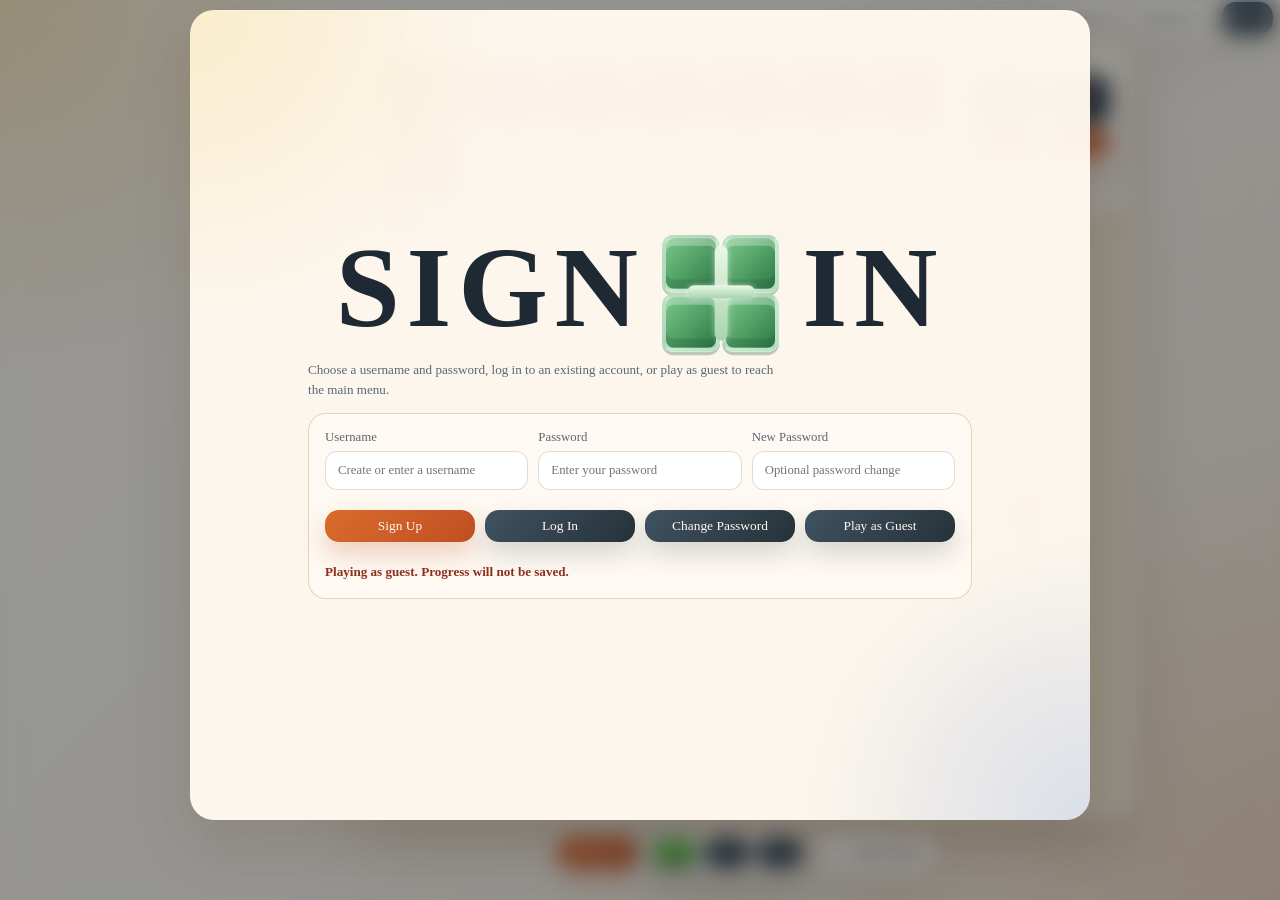
<file: index.html>
﻿<!DOCTYPE html>
<html lang="en">
<head>
  <meta charset="UTF-8">
  <meta name="viewport" content="width=device-width, initial-scale=1.0">
  <title>Block Defence</title>
  <link rel="stylesheet" href="./styles.css">
</head>
<body>
  <div class="overlay active" id="signInOverlay">
    <div class="overlay-card menu-card sign-in-card">
      <div class="menu-title sign-in-title" aria-label="Sign In">
        <span class="menu-word">SIGN</span>
        <span class="menu-block-icon" aria-hidden="true">
          <span></span><span></span><span></span><span></span>
        </span>
        <span class="menu-word">IN</span>
      </div>
      <p class="hint menu-subtitle">Choose a username and password, log in to an existing account, or play as guest to reach the main menu.</p>
      <section class="menu-account-section">
        <div class="account-card">
          <div class="account-fields">
            <label class="account-field">
              <span>Username</span>
              <input id="accountUsernameInput" type="text" autocomplete="username" maxlength="24" placeholder="Create or enter a username">
            </label>
            <label class="account-field">
              <span>Password</span>
              <input id="accountPasswordInput" type="password" autocomplete="current-password" maxlength="64" placeholder="Enter your password">
            </label>
            <label class="account-field">
              <span>New Password</span>
              <input id="accountNewPasswordInput" type="password" autocomplete="new-password" maxlength="64" placeholder="Optional password change">
            </label>
          </div>
          <div class="overlay-actions account-actions">
            <button id="accountSignupButton" type="button">Sign Up</button>
            <button id="accountLoginButton" type="button" class="secondary">Log In</button>
            <button id="accountChangePasswordButton" type="button" class="secondary">Change Password</button>
            <button id="accountGuestButton" type="button" class="secondary">Play as Guest</button>
          </div>
          <p class="hint" id="accountStatusText">Playing as guest. Progress will not be saved.</p>
        </div>
      </section>
    </div>
  </div>

  <div class="overlay" id="menuOverlay">
    <div class="overlay-card menu-card">
      <div class="menu-title" aria-label="Block Defence">
        <span class="menu-word menu-word-block">BLOCK</span>
        <span class="menu-block-icon" aria-hidden="true">
          <span></span><span></span><span></span><span></span>
        </span>
        <span class="menu-word">DEFENCE</span>
      </div>
      <p class="hint menu-subtitle" data-i18n="menuSubtitle">Choose a difficulty and map. Some maps use extra portals, scenery changes, and obstacles that block tower line of sight.</p>
      <div class="menu-selectors">
        <section>
          <p class="eyebrow" data-i18n="difficulty">Difficulty</p>
          <div class="menu-options" id="difficultyOptions">
            <button class="menu-option" data-difficulty="easy">Easy</button>
            <button class="menu-option active" data-difficulty="standard">Standard</button>
            <button class="menu-option" data-difficulty="hard">Hard</button>
            <button class="menu-option" data-difficulty="brutal">Brutal</button>
            <button class="menu-option" data-difficulty="sandbox">Sandbox</button>
          </div>
          <p class="hint menu-difficulty-description" id="menuDifficultyDescription">Standard: 1x enemy HP, speed, reward, interval, and enemy count. 1x cash drops.</p>
        </section>
        <section>
          <p class="eyebrow" data-i18n="map">Map</p>
          <div class="menu-options menu-options-maps" id="mapOptions">
            <button class="menu-option active" data-map="meadow">Classic</button>
            <button class="menu-option" data-map="canyon">Canyon Fork</button>
            <button class="menu-option" data-map="mango">Mango Pass</button>
            <button class="menu-option" data-map="ruins">Sunken Ruins</button>
            <button class="menu-option" data-map="shoals">Shoals</button>
            <button class="menu-option" data-map="factory">Factory</button>
            <button class="menu-option" data-map="furnace">Furnace</button>
            <button class="menu-option" data-map="acidcaves">Acid Caves</button>
            <button class="menu-option" data-map="outpost">Outpost</button>
            <button class="menu-option" data-map="fortification">Fortification</button>
            <button class="menu-option" data-map="dippycastle">Dippy Castle</button>
            <button class="menu-option" data-map="freezingmountains">Freezing Mountains</button>
            <button class="menu-option" data-map="cliffs">Cliffs</button>
            <button class="menu-option" data-map="graveyard">Graveyard</button>
          </div>
        </section>
      </div>
      <p class="hint" id="menuMapDescription">Classic: single portal and open grassland with no rocks or sight blockers.</p>
      <div class="overlay-actions">
        <button id="startGameButton" data-i18n="startGame">Start Game</button>
        <button id="openAlmanacButton" class="secondary" data-i18n="almanac">Almanac</button>
        <button id="openSkillTreeButton" class="secondary" data-i18n="skills">Skills</button>
        <button id="openSettingsButton" class="secondary" data-i18n="settings">Settings</button>
      </div>
      <div class="menu-update-log" aria-live="polite">
        <p class="eyebrow">Update Log</p>
        <div id="updateLogText"></div>
      </div>
    </div>
  </div>

  <div class="overlay" id="pauseOverlay">
    <div class="overlay-card">
      <p class="eyebrow">Paused</p>
      <h2>Game Menu</h2>
      <div class="overlay-actions">
        <button id="resumeGameButton">Resume</button>
        <button id="pauseAlmanacButton" class="secondary">Almanac</button>
        <button id="pauseSkillTreeButton" class="secondary" data-i18n="skills">Skills</button>
        <button id="quitToMenuButton" class="secondary">Quit To Main Menu</button>
      </div>
    </div>
  </div>

  <div class="overlay" id="tutorialOverlay">
    <div class="overlay-card">
      <p class="eyebrow">Tutorial</p>
      <h2 id="tutorialOverlayTitle">Welcome</h2>
      <div class="tutorial-overlay-body" id="tutorialOverlayBody"></div>
      <div class="overlay-actions">
        <button id="tutorialOverlayButton">Continue</button>
        <button id="tutorialDismissButton" class="secondary">Dismiss Tutorial</button>
      </div>
    </div>
  </div>

  <div class="overlay" id="gameOverOverlay">
    <div class="overlay-card">
      <p class="eyebrow">Defeat</p>
      <h2>Game Over</h2>
      <p class="hint" id="gameOverSummary">The base fell.</p>
      <div class="overlay-actions">
        <button id="restartGameButton">Play Again</button>
        <button id="gameOverMenuButton" class="secondary">Main Menu</button>
      </div>
    </div>
  </div>

  <div class="overlay" id="almanacOverlay">
    <div class="overlay-card overlay-wide">
      <div class="panel-head">
        <h2 id="almanacTitle">Almanac</h2>
        <button id="closeAlmanacButton" class="secondary">Close</button>
      </div>
      <p class="hint almanac-currency" id="almanacCurrencyText">Tokens: 0 | Upgrade pts: 0</p>
  <div class="almanac-tabs" id="almanacTabs">
    <button class="secondary active" data-almanac-tab="enemies" data-i18n="enemies">Enemies</button>
    <button class="secondary" data-almanac-tab="waves" data-i18n="waves">Waves</button>
    <button class="secondary" data-almanac-tab="blocks" data-i18n="blocks">Blocks</button>
    <button class="secondary" data-almanac-tab="towers" data-i18n="towers">Towers</button>
  </div>
      <div class="almanac-body" id="almanacBody">
        <div class="almanac-grid" id="almanacGrid"></div>
        <div class="almanac-detail" id="almanacDetail">
          <p class="hint">Select a tower entry to inspect base stats and upgrade scaling.</p>
        </div>
      </div>
    </div>
  </div>

  <div class="overlay" id="skillTreeOverlay">
    <div class="overlay-card overlay-wide skill-tree-card">
      <div class="panel-head">
        <h2 data-i18n="skills">Skills</h2>
        <button id="closeSkillTreeButton" class="secondary" data-i18n="close">Close</button>
      </div>
      <p class="hint" data-i18n="skillTreeHint">Click the tower families below to see the upgrade chains that lead through each path.</p>
      <p class="hint skill-tree-tokens" id="skillTreeTokenText">Tokens: 0 | Upgrade pts: 0</p>
      <div class="skill-tree-layout">
        <div class="skill-tree-grid" id="skillTreeGrid"></div>
        <aside class="skill-tree-detail" id="skillTreeDetail">
          <p class="hint" data-i18n="selectSkillNode">Select a symbol to see the real node, its cost, and what it unlocks next.</p>
        </aside>
      </div>
    </div>
  </div>

  <div class="overlay" id="settingsOverlay">
    <div class="overlay-card overlay-wide settings-card">
      <div class="panel-head">
        <h2 data-i18n="settings">Settings</h2>
        <button id="closeSettingsButton" class="secondary" data-i18n="close">Close</button>
      </div>
      <div class="settings-grid">
        <section class="settings-panel">
          <p class="eyebrow" data-i18n="display">Display</p>
          <label class="toggle-chip menu-toggle-chip" for="darkModeToggleInput">
            <input type="checkbox" id="darkModeToggleInput">
            <span data-i18n="darkMode">Dark mode</span>
          </label>
          <label class="account-field settings-field">
            <span data-i18n="language">Language</span>
            <select id="languageSelect">
              <option value="en">English</option>
              <option value="es">Español</option>
              <option value="de">Deutsch</option>
            </select>
          </label>
        </section>
        <section class="settings-panel">
          <p class="eyebrow" data-i18n="account">Account</p>
          <p class="hint" id="settingsAccountText">Playing as guest.</p>
          <label class="account-field settings-field">
            <span data-i18n="currentPassword">Current password</span>
            <input id="settingsCurrentPasswordInput" type="password" autocomplete="current-password" maxlength="64">
          </label>
          <label class="account-field settings-field">
            <span data-i18n="newPassword">New password</span>
            <input id="settingsNewPasswordInput" type="password" autocomplete="new-password" maxlength="64">
          </label>
          <div class="overlay-actions account-actions">
            <button id="settingsChangePasswordButton" type="button" class="secondary" data-i18n="changePassword">Change Password</button>
            <button id="settingsLogoutButton" type="button" class="secondary" data-i18n="logOut">Log Out</button>
          </div>
        </section>
      </div>
    </div>
  </div>

  <main class="app-shell">
    <section class="workspace">
      <aside class="controls">
        <div class="panel sandbox-controls" id="sandboxControls" hidden>
          <div class="panel-head">
            <h2>Sandbox</h2>
          </div>
          <div class="sandbox-grid compact">
            <label class="sandbox-field">
              <span>Wave</span>
              <input id="sandboxWaveInput" type="number" min="0" step="1" value="0">
            </label>
            <label class="sandbox-field sandbox-field-wide">
              <span>Enemy</span>
              <select id="sandboxEnemySelect"></select>
            </label>
            <label class="sandbox-field" id="sandboxTierField">
              <span id="sandboxTierLabel">Tier</span>
              <select id="sandboxTierSelect">
                <option value="1">Tier 1</option>
                <option value="2">Tier 2</option>
                <option value="3">Tier 3</option>
              </select>
            </label>
            <label class="sandbox-field">
              <span>Count</span>
              <input id="sandboxSpawnCountInput" type="number" min="1" step="1" value="1">
            </label>
            <label class="sandbox-field">
              <span>Spacing</span>
              <input id="sandboxSpawnSpacingInput" type="number" min="0" step="0.25" value="1.5">
            </label>
            <label class="sandbox-field">
              <span>Portal</span>
              <select id="sandboxPortalSelect"></select>
            </label>
            <button id="sandboxSpawnButton">Summon</button>
          </div>
          <div class="sandbox-toggles compact">
            <label class="toggle-chip" for="sandboxSpawnHidden">
              <input type="checkbox" id="sandboxSpawnHidden">
              <span>Hidden</span>
            </label>
            <label class="toggle-chip" for="sandboxSpawnArmored">
              <input type="checkbox" id="sandboxSpawnArmored">
              <span>Armoured</span>
            </label>
            <label class="toggle-chip" for="sandboxSpawnShielded">
              <input type="checkbox" id="sandboxSpawnShielded">
              <span>Shielded</span>
            </label>
            <label class="toggle-chip" for="sandboxSpawnShelled">
              <input type="checkbox" id="sandboxSpawnShelled">
              <span>Shelled</span>
            </label>
          </div>
        </div>
        <div class="panel warning-panel" id="warningPanel" hidden>
          <div class="panel-head">
            <h2 id="warningPanelTitle">Warning</h2>
          </div>
          <p class="hint" id="warningPanelBody"></p>
        </div>
        <div class="panel-dock" id="sidePanelDock"></div>
      </aside>

      <section class="board-panel">
        <div class="board-topbar">
          <div class="board-left">
            <p class="board-free" id="skillTokenText">Tokens: 0</p>
          </div>
          <div class="board-hud">
            <p id="livesText">Lives: 20</p>
            <p class="board-cash" id="boardCashText">Cash: 20</p>
            <p id="waveText">Wave: 0</p>
            <p id="enemyText">Enemies: 0</p>
            <button id="pauseButton" class="secondary">Pause</button>
          </div>
        </div>
        <div class="play-area">
          <div class="board-frame">
            <div class="board-piece-choices board-piece-choices-panel" id="blocksPanel">
              <div class="tower-grid tower-grid-column tool-grid" id="toolGrid"></div>
              <div class="tower-grid tower-grid-row tower-picker-bar" id="towerGrid" aria-label="Tower choices">
                <button class="tower-type active" data-tower-type="tesla" type="button">Tesla (7)</button>
                <button class="tower-type" data-tower-type="missile" type="button">Cannon (9)</button>
                <button class="tower-type" data-tower-type="trapper" type="button">Trap Setter (6)</button>
                <button class="tower-type" data-tower-type="laser" type="button">Laser (10)</button>
                <button class="tower-type" data-tower-type="shotgun" type="button">Shotgun (10)</button>
                <button class="tower-type" data-tower-type="freezer" type="button">Freezer (8)</button>
                <button class="tower-type" data-tower-type="drone" type="button">Drone (8)</button>
                <button class="tower-type" data-tower-type="fireball" type="button">Torch (48)</button>
                <button class="tower-type" data-tower-type="dippy" type="button">Dippy (100)</button>
                <button class="tower-type" data-tower-type="support" type="button">Support (42)</button>
                <button class="tower-type" data-tower-type="treasury" type="button">Treasury (60)</button>
                <button class="tower-type" data-tower-type="orb" type="button">Orb (48)</button>
                <button class="tower-type" data-tower-type="crossbow" type="button">Crossbow (28)</button>
                <button class="tower-type" data-tower-type="gate" type="button">Acid (56)</button>
              </div>
              <div class="board-piece-choices-inner">
                <p class="next-piece" id="nextPieceText">Block choices: waiting</p>
                <p class="hint" id="blockChoicePriceText">Block price: 5</p>
                <div class="piece-choice-grid" id="pieceChoiceGrid">
                  <button class="secondary piece-choice" id="pieceChoicePrimary" type="button" aria-label="Block choice 1"></button>
                  <button class="secondary piece-choice" id="pieceChoiceSecondary" type="button" aria-label="Block choice 2"></button>
                </div>
                <div class="board-piece-actions">
                  <button id="rotateButton">Rotate Block</button>
                  <button id="mirrorButton">Mirror Block</button>
                </div>
                <p class="hint" id="blockChoiceHotkeys">R rotate | M mirror</p>
              </div>
            </div>
            <canvas id="board" width="960" height="960" aria-label="Tower defense board"></canvas>
          </div>
          <p class="hint tower-description-inline" id="towerDescription">Tesla: chain lightning with fast bursts.</p>
        <div class="board-actions">
          <button id="waveButton">Start Wave</button>
          <div class="speed-controls" id="speedControls" aria-label="Game speed">
            <button class="secondary active" type="button" data-speed="1">1x</button>
            <button class="secondary" type="button" data-speed="2">2x</button>
            <button class="secondary" type="button" data-speed="4">4x</button>
          </div>
          <label class="toggle-chip" for="autoWaveToggle">
            <input type="checkbox" id="autoWaveToggle">
            <span>Auto Wave</span>
          </label>
        </div>
        <div class="tower-popup" id="towerPopup" hidden>
          <div class="panel tower-popup-card">
            <div class="panel-head">
              <h2 id="towerPopupTitle">Tower</h2>
              <button id="closeTowerPopupButton" class="panel-toggle secondary">Close</button>
            </div>
            <div class="tower-popup-summary hint" id="towerPopupSummary">Tower details</div>
            <div class="tower-popup-actions" id="towerPopupActions"></div>
          </div>
        </div>
        <div class="panel-dock panel-dock-board" id="boardPanelDock"></div>
      </section>
    </section>
  </main>

    <script src="./app.js"></script>
    <script>
      (() => {
        const difficultyOptions = document.getElementById("difficultyOptions");
        const mapOptions = document.getElementById("mapOptions");
        const startGameButton = document.getElementById("startGameButton");
        const openAlmanacButton = document.getElementById("openAlmanacButton");
        const openSettingsButton = document.getElementById("openSettingsButton");
        const closeSettingsButton = document.getElementById("closeSettingsButton");
        const closeAlmanacButton = document.getElementById("closeAlmanacButton");
        const accountSignupButton = document.getElementById("accountSignupButton");
        const accountLoginButton = document.getElementById("accountLoginButton");
        const accountChangePasswordButton = document.getElementById("accountChangePasswordButton");
        const accountGuestButton = document.getElementById("accountGuestButton");
        const accountUsernameInput = document.getElementById("accountUsernameInput");
        const accountPasswordInput = document.getElementById("accountPasswordInput");
        const accountNewPasswordInput = document.getElementById("accountNewPasswordInput");
        const accountStatusText = document.getElementById("accountStatusText");
        const languageSelect = document.getElementById("languageSelect");
        const settingsCurrentPasswordInput = document.getElementById("settingsCurrentPasswordInput");
        const settingsNewPasswordInput = document.getElementById("settingsNewPasswordInput");
        const settingsChangePasswordButton = document.getElementById("settingsChangePasswordButton");
        const settingsLogoutButton = document.getElementById("settingsLogoutButton");
        const almanacTabs = document.getElementById("almanacTabs");
        const almanacGrid = document.getElementById("almanacGrid");
        const menuDifficultyDescription = document.getElementById("menuDifficultyDescription");
        const menuMapDescription = document.getElementById("menuMapDescription");
        const getBridge = () => window.__blockDefenceMenuBridge;
        const getMaps = () => window.__blockDefenceMenuMaps || {};
        document.body.dataset.menuBridge = getBridge() ? "ready" : "missing";

        function syncMenuState() {
          const bridge = getBridge();
          const state = bridge?.getState?.();

          if (!state) {
            document.body.dataset.menuBridge = "missing";
            return;
          }

          document.body.dataset.menuBridge = "ready";

          difficultyOptions?.querySelectorAll("[data-difficulty]").forEach((button) => {
            button.classList.toggle("active", button.dataset.difficulty === state.difficulty);
          });

          mapOptions?.querySelectorAll("[data-map]").forEach((button) => {
            button.classList.toggle("active", button.dataset.map === state.map);
          });

          const map = bridge?.mapText ? bridge.mapText(state.map) : getMaps()[state.map];
          const difficulty = bridge?.difficultyText ? bridge.difficultyText(state.difficulty) : null;
          if (difficulty && menuDifficultyDescription) {
            menuDifficultyDescription.textContent = difficulty;
          }
          if (map && menuMapDescription) {
            menuMapDescription.textContent = `${map.name}: ${map.description}`;
          }
          if (languageSelect && state.language) {
            languageSelect.value = state.language;
          }
        }

        function setAccountMessage(message) {
          if (accountStatusText) {
            accountStatusText.textContent = message;
          }
        }

        function runAccountAction(action) {
          const bridge = getBridge();
          if (!bridge) {
            setAccountMessage("Sign-in is still loading. Please wait a moment and try again.");
            return;
          }
          try {
            const outcome = action === "signup"
              ? bridge.createAccount?.(accountUsernameInput?.value, accountPasswordInput?.value)
              : action === "login"
                ? bridge.loginAccount?.(accountUsernameInput?.value, accountPasswordInput?.value)
                : action === "changePassword"
                  ? bridge.changePassword?.(accountPasswordInput?.value, accountNewPasswordInput?.value)
                  : action === "guest"
                    ? bridge.playAsGuest?.()
                    : false;
            if (outcome === false) {
              setAccountMessage("That action did not complete. Check the username, password, and whether the game finished loading.");
            }
          } catch (error) {
            setAccountMessage(`Sign-in error: ${error instanceof Error ? error.message : String(error)}`);
          }
          syncMenuState();
        }

        function reportBootProblem(prefix, detail) {
          if (!accountStatusText) {
            return;
          }
          accountStatusText.textContent = detail ? `${prefix}: ${detail}` : prefix;
        }

        window.addEventListener("error", (event) => {
          if (document.body.dataset.menuBridge !== "ready") {
            reportBootProblem("Sign-in error", event?.message || "The game script reported a startup problem.");
          }
        });

        window.addEventListener("unhandledrejection", (event) => {
          if (document.body.dataset.menuBridge !== "ready") {
            const reason = event?.reason instanceof Error ? event.reason.message : String(event?.reason || "Unknown error");
            reportBootProblem("Sign-in error", reason);
          }
        });

        difficultyOptions?.addEventListener("click", (event) => {
          const button = event.target.closest("[data-difficulty]");

          if (!button) {
            return;
          }

          const bridge = getBridge();
          if (bridge?.setDifficulty?.(button.dataset.difficulty)) {
            event.preventDefault();
            event.stopPropagation();
            syncMenuState();
          }
        }, true);

        mapOptions?.addEventListener("click", (event) => {
          const button = event.target.closest("[data-map]");

          if (!button) {
            return;
          }

          const bridge = getBridge();
          if (bridge?.setMap?.(button.dataset.map)) {
            event.preventDefault();
            event.stopPropagation();
            syncMenuState();
          }
        }, true);

        accountSignupButton?.addEventListener("click", (event) => {
          event.preventDefault();
          event.stopPropagation();
          runAccountAction("signup");
        }, true);

        accountLoginButton?.addEventListener("click", (event) => {
          event.preventDefault();
          event.stopPropagation();
          runAccountAction("login");
        }, true);

        accountChangePasswordButton?.addEventListener("click", (event) => {
          event.preventDefault();
          event.stopPropagation();
          runAccountAction("changePassword");
        }, true);

        accountGuestButton?.addEventListener("click", (event) => {
          event.preventDefault();
          event.stopPropagation();
          runAccountAction("guest");
        }, true);

        startGameButton?.addEventListener("click", (event) => {
          event.preventDefault();
          event.stopPropagation();

          try {
            window.startGame?.();
          } catch (error) {
            if (menuMapDescription) {
              const detail = [window.__blockDefenceStartGameError, error instanceof Error ? error.message : String(error)]
                .filter(Boolean)
                .join(" | ");
              menuMapDescription.textContent = detail
                ? `Start Game failed. ${detail}`
                : "Start Game failed.";
            }
          }
        }, true);

        openAlmanacButton?.addEventListener("click", (event) => {
          const bridge = getBridge();
          if (bridge?.openAlmanacFromMenu) {
            event.preventDefault();
            event.stopPropagation();
            try {
              bridge.openAlmanacFromMenu();
            } catch (error) {
              window.openAlmanac?.("menu");
            }
          } else if (menuMapDescription) {
            const detail = [window.__blockDefenceBootError, window.__blockDefenceCompileError].filter(Boolean).join(" | ");
            menuMapDescription.textContent = detail
              ? `Almanac is unavailable. ${detail}`
              : "Almanac is unavailable because the game script did not finish loading.";
          }
        }, true);

        openSettingsButton?.addEventListener("click", (event) => {
          const bridge = getBridge();
          if (bridge?.openSettingsFromMenu) {
            event.preventDefault();
            event.stopPropagation();
            bridge.openSettingsFromMenu();
          }
        }, true);

        closeSettingsButton?.addEventListener("click", (event) => {
          if (window.openOverlay) {
            event.preventDefault();
            event.stopPropagation();
            window.openOverlay("menu");
          }
        }, true);

        languageSelect?.addEventListener("change", (event) => {
          const bridge = getBridge();
          if (bridge?.setLanguage) {
            event.preventDefault();
            event.stopPropagation();
            bridge.setLanguage(languageSelect.value);
            syncMenuState();
          }
        }, true);

        settingsChangePasswordButton?.addEventListener("click", (event) => {
          const bridge = getBridge();
          if (bridge?.changePassword) {
            event.preventDefault();
            event.stopPropagation();
            bridge.changePassword(settingsCurrentPasswordInput?.value, settingsNewPasswordInput?.value);
          }
        }, true);

        settingsLogoutButton?.addEventListener("click", (event) => {
          const bridge = getBridge();
          if (bridge?.logOut) {
            event.preventDefault();
            event.stopPropagation();
            bridge.logOut();
          }
        }, true);

        closeAlmanacButton?.addEventListener("click", (event) => {
          event.preventDefault();
          event.stopPropagation();
          try {
            window.closeAlmanac?.();
          } catch (error) {
            window.openOverlay?.("menu");
          }
        }, true);

        almanacTabs?.addEventListener("click", (event) => {
          const button = event.target.closest("[data-almanac-tab]");
          if (!button) {
            return;
          }

          const bridge = getBridge();
          if (bridge?.setAlmanacTab?.(button.dataset.almanacTab)) {
            event.preventDefault();
            event.stopPropagation();
          }
        }, true);

        almanacGrid?.addEventListener("click", (event) => {
          const enemyEntry = event.target.closest("[data-almanac-enemy]");
          const waveEntry = event.target.closest("[data-almanac-wave]");
          const towerEntry = event.target.closest("[data-almanac-tower]");
          const bridge = getBridge();

          if (enemyEntry && bridge?.selectAlmanacEnemy?.(enemyEntry.dataset.almanacEnemy)) {
            event.preventDefault();
            event.stopPropagation();
            return;
          }

          if (waveEntry && bridge?.selectAlmanacWave?.(waveEntry.dataset.almanacWave)) {
            event.preventDefault();
            event.stopPropagation();
            return;
          }

          if (towerEntry && bridge?.selectAlmanacTower?.(towerEntry.dataset.almanacTower)) {
            event.preventDefault();
            event.stopPropagation();
          }
        }, true);

        syncMenuState();
        if (document.body.dataset.menuBridge !== "ready") {
          reportBootProblem("Sign-in is not ready", "The game script is still loading or failed to initialize.");
        }
        window.addEventListener("load", syncMenuState);
      })();
    </script>
  </body>
</html>
</file>
<file: styles.css>
﻿:root {
  --bg: #f6efe4;
  --panel: rgba(255, 249, 240, 0.9);
  --line: #d9c4a4;
  --ink: #1f2933;
  --muted: #5c6773;
  --accent: #d96c2d;
  --accent-dark: #7f3d1d;
  --start: #1f8a70;
  --goal: #cc3f5c;
  --wall: #263238;
  --tower: #6d4cbe;
  --route: #2d6cdf;
  --enemy: #d64545;
  --shadow: 0 24px 60px rgba(87, 61, 36, 0.18);
}

body[data-theme="dark"] {
  --bg: #0f1318;
  --panel: rgba(19, 25, 32, 0.9);
  --line: #2b3847;
  --ink: #ecf2f7;
  --muted: #93a2b2;
  --accent: #f08a42;
  --accent-dark: #f4b57d;
  --start: #2aa88a;
  --goal: #dd6d87;
  --wall: #dbe3ee;
  --tower: #9b8cff;
  --route: #6ea1ff;
  --enemy: #ff7878;
  --shadow: 0 24px 60px rgba(0, 0, 0, 0.38);
  background:
    radial-gradient(circle at top left, rgba(109, 161, 255, 0.16), transparent 24%),
    radial-gradient(circle at bottom right, rgba(240, 138, 66, 0.12), transparent 28%),
    linear-gradient(135deg, #12171d 0%, var(--bg) 50%, #0c1015 100%);
}

body[data-theme="dark"] .overlay {
  background: rgba(2, 6, 10, 0.74);
}

body[data-theme="dark"] .overlay-card,
body[data-theme="dark"] .menu-card,
body[data-theme="dark"] .menu-update-log,
body[data-theme="dark"] .account-card,
body[data-theme="dark"] .settings-panel,
body[data-theme="dark"] .panel,
body[data-theme="dark"] .board-frame,
body[data-theme="dark"] .tower-popup-summary,
body[data-theme="dark"] .almanac-entry,
body[data-theme="dark"] .almanac-detail,
body[data-theme="dark"] .stats p,
body[data-theme="dark"] .tower-stats-grid > div,
body[data-theme="dark"] .enemy-almanac-image-wrap,
body[data-theme="dark"] .enemy-almanac-detail-image-wrap {
  background-color: rgba(14, 19, 25, 0.92);
  color: var(--ink);
}

body[data-theme="dark"] .menu-card {
  background:
    radial-gradient(circle at top left, rgba(109, 161, 255, 0.08), transparent 28%),
    radial-gradient(circle at bottom right, rgba(240, 138, 66, 0.09), transparent 28%),
    rgba(14, 18, 23, 0.96);
}

body[data-theme="dark"] .overlay-card,
body[data-theme="dark"] .menu-update-log,
body[data-theme="dark"] .account-card,
body[data-theme="dark"] .settings-panel,
body[data-theme="dark"] .panel,
body[data-theme="dark"] .board-frame,
body[data-theme="dark"] .tower-popup-summary,
body[data-theme="dark"] .almanac-entry,
body[data-theme="dark"] .almanac-detail {
  border-color: rgba(120, 144, 170, 0.22);
  box-shadow: 0 24px 60px rgba(0, 0, 0, 0.42);
}

body[data-theme="dark"] .menu-title,
body[data-theme="dark"] .menu-subtitle,
body[data-theme="dark"] .intro,
body[data-theme="dark"] .eyebrow,
body[data-theme="dark"] h1,
body[data-theme="dark"] h2,
body[data-theme="dark"] .hint,
body[data-theme="dark"] .status-panel p,
body[data-theme="dark"] .legend,
body[data-theme="dark"] .account-field,
body[data-theme="dark"] .account-status,
body[data-theme="dark"] .tower-upgrade-detail,
body[data-theme="dark"] .tower-stats-grid span,
body[data-theme="dark"] .next-piece,
body[data-theme="dark"] .almanac-detail p {
  color: var(--ink);
}

body[data-theme="dark"] .menu-title {
  color: #f4f8fb;
}

body[data-theme="dark"] .account-field input,
body[data-theme="dark"] .settings-field select,
body[data-theme="dark"] .audio-slider input[type="range"] {
  background: rgba(31, 39, 48, 0.96);
  border-color: rgba(120, 144, 170, 0.34);
  color: var(--ink);
}

body[data-theme="dark"] .almanac-entry.active,
body[data-theme="dark"] button.active {
  outline-color: rgba(110, 161, 255, 0.28);
}

body[data-theme="dark"] .tower-stats-grid > div,
body[data-theme="dark"] .stats p {
  background: rgba(25, 32, 40, 0.84);
}

body[data-theme="dark"] .enemy-almanac-image-wrap,
body[data-theme="dark"] .enemy-almanac-detail-image-wrap {
  border-color: rgba(120, 144, 170, 0.18);
  background: linear-gradient(180deg, rgba(30, 38, 46, 0.72), rgba(16, 21, 27, 0.84));
}

* {
  box-sizing: border-box;
  scrollbar-color: #d49b18 rgba(43, 32, 18, 0.1);
  scrollbar-width: thin;
}

*::-webkit-scrollbar {
  width: 10px;
  height: 10px;
}

*::-webkit-scrollbar-track {
  border-radius: 999px;
  background: rgba(43, 32, 18, 0.08);
}

*::-webkit-scrollbar-thumb {
  border-radius: 999px;
  border: 2px solid rgba(255, 251, 244, 0.85);
  background: linear-gradient(180deg, #f5c942, #bf7b18);
}

*::-webkit-scrollbar-thumb:hover {
  background: linear-gradient(180deg, #ffe071, #cc861f);
}

body[data-theme="dark"] * {
  scrollbar-color: #e0ad2a rgba(255, 255, 255, 0.11);
}

body[data-theme="dark"] *::-webkit-scrollbar-track {
  background: rgba(255, 255, 255, 0.08);
}

body[data-theme="dark"] *::-webkit-scrollbar-thumb {
  border-color: rgba(18, 24, 32, 0.85);
}

body {
  margin: 0;
  min-height: 100vh;
  overflow-x: hidden;
  overflow-y: auto;
  font-family: Georgia, "Times New Roman", serif;
  color: var(--ink);
  background:
    radial-gradient(circle at top left, rgba(240, 180, 41, 0.28), transparent 25%),
    radial-gradient(circle at bottom right, rgba(217, 108, 45, 0.18), transparent 30%),
    linear-gradient(135deg, #f9f4ec 0%, var(--bg) 52%, #efe3d1 100%);
}

.overlay {
  position: fixed;
  inset: 0;
  display: none;
  align-items: flex-start;
  justify-content: center;
  padding: 10px 20px 18px;
  background: rgba(17, 24, 32, 0.42);
  backdrop-filter: blur(10px);
  z-index: 40;
  pointer-events: auto;
}

#menuOverlay {
  overflow-y: auto;
}

.overlay.active {
  display: flex;
}

.overlay-card {
  width: min(520px, 100%);
  padding: 24px;
  border-radius: 24px;
  background: rgba(255, 249, 240, 0.96);
  box-shadow: var(--shadow);
  pointer-events: auto;
}

.tutorial-overlay-body {
  display: grid;
  gap: 12px;
  margin-top: 12px;
}

.tutorial-overlay-body p {
  margin: 0;
  color: var(--text-strong);
  line-height: 1.55;
}

.menu-card {
  position: relative;
  width: min(1320px, calc(100vw - 32px));
  min-height: min(90vh, 920px);
  max-height: calc(100vh - 20px);
  display: grid;
  align-content: center;
  gap: 14px;
  overflow-y: auto;
  padding-bottom: 110px;
  background:
    radial-gradient(circle at top left, rgba(244, 202, 76, 0.2), transparent 26%),
    radial-gradient(circle at bottom right, rgba(69, 116, 216, 0.18), transparent 24%),
    rgba(255, 249, 240, 0.97);
}

.sign-in-card {
  width: min(900px, calc(100vw - 32px));
  padding-bottom: 26px;
  justify-content: center;
  pointer-events: auto;
}

.sign-in-card #accountStatusText {
  margin-top: 8px;
  color: #8d2e1f;
  font-weight: 700;
}

.sign-in-title {
  justify-content: center;
}

.menu-update-log {
  position: absolute;
  right: 18px;
  bottom: 18px;
  width: min(330px, calc(100% - 36px));
  padding: 12px 14px;
  border-radius: 16px;
  border: 1px solid rgba(217, 196, 164, 0.72);
  background: rgba(255, 251, 244, 0.82);
  box-shadow: 0 12px 30px rgba(87, 61, 36, 0.12);
  backdrop-filter: blur(8px);
  pointer-events: none;
}

.menu-update-log .eyebrow {
  margin-bottom: 6px;
}

#updateLogText {
  display: grid;
  gap: 4px;
  color: var(--muted);
  font-size: 0.85rem;
  line-height: 1.35;
}

.skill-tree-card {
  width: min(1100px, calc(100vw - 32px));
  overflow: hidden;
}

.skill-tree-tokens {
  margin: 0;
}

.skill-tree-layout {
  display: grid;
  grid-template-columns: minmax(0, 1fr) 340px;
  gap: 14px;
  align-items: start;
  min-height: 0;
}

.skill-tree-grid {
  display: grid;
  grid-template-columns: minmax(0, 1fr);
  gap: 12px;
  margin-top: 14px;
  max-height: 58vh;
  overflow-y: auto;
  padding-right: 6px;
}

.skill-tree-row {
  display: grid;
  gap: 8px;
  min-width: 0;
  padding: 10px;
  border-radius: 8px;
  border: 1px solid rgba(217, 196, 164, 0.5);
  background: rgba(255, 251, 244, 0.62);
}

.skill-tree-row.special {
  border-color: rgba(231, 185, 0, 0.58);
  background: rgba(255, 230, 128, 0.18);
}

.skill-tree-row h3 {
  margin: 0;
  font-size: 0.82rem;
  color: var(--muted);
}

.skill-tree-row-strip {
  display: grid;
  grid-auto-flow: column;
  grid-auto-columns: 96px;
  gap: 10px;
  overflow-x: auto;
  overflow-y: hidden;
  padding: 2px 4px 8px 2px;
  scroll-snap-type: x proximity;
}

.skill-tree-detail {
  padding: 14px;
  border-radius: 10px;
  border: 1px solid rgba(217, 196, 164, 0.72);
  background: rgba(255, 251, 244, 0.9);
  box-shadow: 0 12px 28px rgba(87, 61, 36, 0.08);
  min-height: 220px;
  max-height: 58vh;
  overflow: hidden;
  margin-top: 14px;
}

.skill-tree-detail .skill-tree-buy {
  width: 100%;
}

.skill-tree-detail h3 {
  margin: 0 0 8px;
}

.skill-tree-detail ul {
  margin: 0;
  padding-left: 18px;
  color: var(--muted);
  line-height: 1.45;
}

.skill-tree-node {
  padding: 14px;
  border-radius: 18px;
  border: 1px solid rgba(217, 196, 164, 0.72);
  background: rgba(255, 251, 244, 0.9);
  box-shadow: 0 12px 28px rgba(87, 61, 36, 0.08);
}

.skill-tree-node h3 {
  margin: 10px 0 8px;
  font-size: 1.1rem;
}

.skill-tree-node ul {
  margin: 0;
  padding-left: 18px;
  color: var(--muted);
  line-height: 1.45;
}

.skill-tree-node li + li {
  margin-top: 6px;
}

.skill-tree-swatch {
  width: 18px;
  height: 18px;
  border-radius: 5px;
  border: 1px solid rgba(0, 0, 0, 0.18);
}

.skill-tree-node-button {
  width: 100%;
  min-height: 92px;
  display: grid;
  place-items: center;
  gap: 6px;
  font-size: 1.45rem;
  line-height: 1;
  padding: 8px 6px;
  scroll-snap-align: start;
}

.skill-tree-node-button small {
  display: block;
  font-size: 0.64rem;
  font-weight: 700;
  color: var(--muted);
  letter-spacing: 0.04em;
  max-width: 100%;
  overflow-wrap: anywhere;
  text-align: center;
}

.skill-tree-node-button.locked {
  opacity: 0.42;
}

.skill-tree-node-button.owned {
  outline: 2px solid rgba(121, 223, 116, 0.25);
}

.skill-tree-node-button.unique,
.skill-tree-buy.unique,
.skill-tree-node-button.special,
.skill-tree-buy.special {
  border-color: #e7b900;
  background: linear-gradient(180deg, #ffe680, #f0bd2f);
  color: #432c00;
  box-shadow: inset 0 -2px 0 rgba(106, 74, 0, 0.18), 0 0 0 2px rgba(255, 216, 74, 0.18);
}

.skill-tree-node-button.active {
  outline: 2px solid rgba(110, 161, 255, 0.6);
  box-shadow: 0 0 0 4px rgba(110, 161, 255, 0.14);
}

.skill-tree-detail-header {
  display: flex;
  gap: 12px;
  align-items: center;
  margin-bottom: 10px;
}

.skill-tree-detail-header.unique,
.skill-tree-detail-header.special {
  border-radius: 6px;
  padding: 8px;
  background: rgba(245, 202, 65, 0.2);
  border: 1px solid rgba(202, 150, 0, 0.42);
}

.skill-tree-stat-box {
  display: grid;
  gap: 4px;
  margin: 10px 0;
  padding: 8px;
  border-radius: 5px;
  background: rgba(20, 31, 44, 0.06);
  border: 1px solid rgba(20, 31, 44, 0.1);
}

.skill-tree-stat-box p {
  margin: 0;
  font-weight: 700;
}

body[data-theme="dark"] .skill-tree-node,
body[data-theme="dark"] .skill-tree-detail,
body[data-theme="dark"] .skill-tree-row {
  background: rgba(14, 19, 25, 0.92);
  border-color: rgba(120, 144, 170, 0.22);
}

body[data-theme="dark"] .skill-tree-node-button.locked {
  opacity: 0.34;
}

body[data-theme="dark"] .skill-tree-node-button.unique,
body[data-theme="dark"] .skill-tree-buy.unique,
body[data-theme="dark"] .skill-tree-node-button.special,
body[data-theme="dark"] .skill-tree-buy.special {
  color: #281a00;
}

body[data-theme="dark"] .skill-tree-row.special {
  background: rgba(245, 202, 65, 0.13);
  border-color: rgba(245, 202, 65, 0.42);
}

body[data-theme="dark"] .skill-tree-stat-box {
  background: rgba(255, 255, 255, 0.07);
  border-color: rgba(255, 255, 255, 0.13);
}

.menu-title {
  display: flex;
  flex-wrap: wrap;
  align-items: center;
  gap: 14px;
  font-size: clamp(2.8rem, 9vw, 7.2rem);
  line-height: 0.9;
  letter-spacing: 0.06em;
  color: #1f2933;
}

.menu-word {
  font-weight: 700;
}

.menu-word-block {
  display: inline-flex;
  align-items: center;
}

.menu-block-icon {
  position: relative;
  display: inline-grid;
  grid-template-columns: repeat(2, 0.5em);
  grid-template-rows: repeat(2, 0.5em);
  gap: 0.015em;
  margin: 0 0.08em 0 0.03em;
  transform: translateY(0.05em);
}

.menu-block-icon span {
  display: block;
  width: 0.5em;
  height: 0.5em;
  border-radius: 0.1em;
  border: 0.04em solid rgba(236, 255, 240, 0.68);
  background: linear-gradient(135deg, #7cc78a 0%, #4e9d63 55%, #2e7647 100%);
  box-shadow:
    inset 0 0.06em 0 rgba(255, 255, 255, 0.28),
    inset 0 -0.08em 0 rgba(20, 74, 42, 0.2),
    0 0.03em 0 rgba(24, 84, 47, 0.28);
}

.menu-block-icon::before {
  content: "";
  position: absolute;
  left: 50%;
  top: 50%;
  width: 0.6em;
  height: 0.82em;
  transform: translate(-50%, -50%);
  pointer-events: none;
}

.menu-block-icon::before,
.menu-block-icon::after {
  content: "";
  position: absolute;
  left: 50%;
  top: 50%;
  border-radius: 999px;
  background: linear-gradient(180deg, #ebf8e4, #a7d5b0);
  box-shadow: 0 0 0.06em rgba(255, 255, 255, 0.5);
}

.menu-block-icon::before {
  width: 0.11em;
  height: 0.82em;
  transform: translate(-50%, -50%);
}

.menu-block-icon::after {
  width: 0.58em;
  height: 0.11em;
  transform: translate(-50%, -60%);
}

body[data-theme="dark"] .menu-block-icon span {
  background: linear-gradient(135deg, #8bb594 0%, #5e8f6c 55%, #3d6550 100%);
}

.menu-subtitle {
  max-width: 72ch;
  font-size: 1rem;
}

.menu-selectors {
  display: grid;
  grid-template-columns: repeat(2, minmax(0, 1fr));
  gap: 18px;
}

.menu-selectors > section {
  display: grid;
  gap: 10px;
}

.menu-account-section,
.menu-settings-section {
  align-content: start;
}

.menu-settings-section {
  display: grid;
  gap: 10px;
}

.menu-account-section {
  display: grid;
  gap: 10px;
}

.account-card {
  display: grid;
  gap: 12px;
  padding: 16px;
  border-radius: 18px;
  border: 1px solid rgba(217, 196, 164, 0.7);
  background: rgba(255, 251, 244, 0.86);
  box-shadow: inset 0 1px 0 rgba(255, 255, 255, 0.58);
}

.account-fields {
  display: grid;
  grid-template-columns: repeat(auto-fit, minmax(160px, 1fr));
  gap: 10px;
}

.account-field {
  display: grid;
  gap: 6px;
  color: var(--muted);
  font-size: 0.8rem;
}

.account-field input {
  width: 100%;
  border: 1px solid rgba(155, 134, 106, 0.28);
  border-radius: 12px;
  padding: 11px 12px;
  font: inherit;
  background: rgba(255, 255, 255, 0.94);
  color: var(--text-strong);
  outline: none;
}

.account-field input:focus {
  border-color: rgba(45, 108, 223, 0.45);
  box-shadow: 0 0 0 3px rgba(45, 108, 223, 0.12);
}

.account-actions {
  align-items: stretch;
  display: flex;
  flex-wrap: wrap;
}

.account-actions button {
  flex: 1 1 0;
  min-width: 150px;
}

.settings-card {
  width: min(820px, calc(100vw - 32px));
}

.settings-grid {
  display: grid;
  grid-template-columns: repeat(auto-fit, minmax(260px, 1fr));
  gap: 14px;
}

.settings-panel {
  display: grid;
  gap: 12px;
  padding: 14px;
  border-radius: 8px;
  border: 1px solid rgba(217, 196, 164, 0.72);
  background: rgba(255, 251, 244, 0.86);
}

.settings-field select {
  width: 100%;
  border: 1px solid rgba(155, 134, 106, 0.28);
  border-radius: 12px;
  padding: 11px 12px;
  font: inherit;
  background: rgba(255, 255, 255, 0.94);
  color: var(--text-strong);
  outline: none;
}

.menu-toggle-chip {
  width: fit-content;
}

.audio-slider {
  display: grid;
  gap: 8px;
  color: var(--muted);
  font-size: 0.82rem;
}

.audio-slider input[type="range"] {
  width: 100%;
  appearance: none;
  height: 10px;
  border-radius: 999px;
  background: linear-gradient(90deg, rgba(45, 108, 223, 0.28), rgba(217, 108, 45, 0.28));
  outline: none;
}

.audio-slider input[type="range"]::-webkit-slider-thumb {
  appearance: none;
  width: 22px;
  height: 22px;
  border-radius: 50%;
  border: 2px solid rgba(255, 255, 255, 0.8);
  background: linear-gradient(135deg, var(--accent), #bf4f22);
  box-shadow: 0 8px 18px rgba(0, 0, 0, 0.24);
}

.audio-slider input[type="range"]::-moz-range-thumb {
  width: 22px;
  height: 22px;
  border: 2px solid rgba(255, 255, 255, 0.8);
  border-radius: 50%;
  background: linear-gradient(135deg, var(--accent), #bf4f22);
  box-shadow: 0 8px 18px rgba(0, 0, 0, 0.24);
}

.menu-options {
  display: flex;
  flex-wrap: wrap;
  gap: 10px;
}

.menu-options-maps .menu-option {
  min-width: 180px;
}

.menu-option.active {
  outline: 3px solid rgba(45, 108, 223, 0.24);
}

.overlay-wide {
  width: min(960px, 100%);
  max-height: min(90vh, 920px);
  display: flex;
  flex-direction: column;
  overflow-y: auto;
}

.overlay-actions {
  display: flex;
  flex-wrap: wrap;
  gap: 10px;
  margin-top: 8px;
}

.almanac-grid {
  display: grid;
  grid-template-columns: repeat(auto-fit, minmax(220px, 1fr));
  gap: 12px;
}

.almanac-body {
  display: grid;
  gap: 14px;
}

.almanac-body.enemy-layout {
  grid-template-columns: minmax(0, 1fr) 340px;
  align-items: start;
}

.almanac-body.wave-layout {
  grid-template-columns: minmax(0, 1fr) 340px;
  align-items: start;
}

.almanac-body.block-layout {
  grid-template-columns: minmax(0, 1fr) 340px;
  align-items: start;
}

.almanac-body.enemy-layout .almanac-grid {
  grid-template-columns: repeat(auto-fill, minmax(92px, 1fr));
  max-height: 58vh;
  overflow-y: auto;
  padding-right: 6px;
}

.almanac-body.wave-layout .almanac-grid {
  grid-template-columns: repeat(auto-fill, minmax(92px, 1fr));
  max-height: 58vh;
  overflow-y: auto;
  padding-right: 6px;
}

.almanac-body.block-layout .almanac-grid {
  grid-template-columns: repeat(auto-fill, minmax(92px, 1fr));
  max-height: 58vh;
  overflow-y: auto;
  padding-right: 6px;
}

.almanac-body.enemy-layout .almanac-detail {
  margin-top: 0;
  max-height: 58vh;
  overflow-y: auto;
}

.almanac-body.wave-layout .almanac-detail {
  margin-top: 0;
  max-height: 58vh;
  overflow-y: auto;
}

.almanac-body.block-layout .almanac-detail {
  margin-top: 0;
  max-height: 58vh;
  overflow-y: auto;
}

.almanac-body.tower-layout {
  grid-template-columns: 260px minmax(0, 1fr);
  align-items: start;
}

.almanac-body.tower-layout .almanac-grid {
  grid-template-columns: 1fr;
  max-height: 56vh;
  overflow-y: auto;
  padding-right: 6px;
}

.almanac-body.tower-layout .almanac-detail {
  margin-top: 0;
  max-height: 56vh;
  overflow-y: auto;
}

.almanac-tabs {
  display: flex;
  gap: 10px;
  margin-bottom: 14px;
}

.almanac-entry {
  padding: 14px;
  border-radius: 16px;
  background: rgba(255, 255, 255, 0.68);
}

.almanac-body.enemy-layout .almanac-entry,
.almanac-body.wave-layout .almanac-entry {
  padding: 10px;
  min-height: 96px;
  display: flex;
  align-items: flex-start;
  justify-content: flex-start;
  flex-direction: column;
  gap: 8px;
  text-align: left;
}

.almanac-body.enemy-layout .almanac-entry h3,
.almanac-body.wave-layout .almanac-entry h3,
.almanac-body.enemy-layout .almanac-entry p,
.almanac-body.wave-layout .almanac-entry p {
  margin: 0;
}

.almanac-currency {
  margin: 0 0 12px;
}

.enemy-almanac-tile h3 {
  margin: 0;
  font-size: 0.92rem;
}

.enemy-almanac-tile p {
  margin: 0;
  font-size: 0.76rem;
  line-height: 1.3;
}

.almanac-entry.locked {
  opacity: 0.55;
}

.almanac-entry.clickable {
  cursor: pointer;
}

.almanac-entry.active {
  outline: 3px solid rgba(45, 108, 223, 0.24);
}

.almanac-detail {
  margin-top: 14px;
  padding: 16px;
  border-radius: 18px;
  background: rgba(255, 255, 255, 0.72);
}

.almanac-detail h3,
.almanac-detail h4 {
  margin-bottom: 8px;
}

.almanac-detail p {
  margin-bottom: 8px;
}

.enemy-almanac-tile {
  width: 100%;
  display: flex;
  align-items: center;
  justify-content: center;
}

.enemy-almanac-image-wrap {
  width: 74px;
  height: 74px;
  display: flex;
  align-items: center;
  justify-content: center;
  border-radius: 12px;
  border: 2px solid rgba(37, 51, 66, 0.14);
  background: linear-gradient(180deg, rgba(18, 26, 35, 0.07), rgba(18, 26, 35, 0.15));
  box-shadow: inset 0 1px 0 rgba(255, 255, 255, 0.45);
}

.enemy-almanac-image,
.enemy-almanac-image-wrap svg {
  width: 68px;
  height: 68px;
  display: block;
}

.block-almanac-image {
  width: 68px;
  height: 68px;
  display: block;
  pointer-events: none;
  user-select: none;
  -webkit-user-drag: none;
}

.block-popup-image {
  width: 100%;
  max-width: 180px;
  display: block;
  margin: 8px auto 12px;
  border-radius: 14px;
  pointer-events: none;
  user-select: none;
  -webkit-user-drag: none;
}

.almanac-body.block-layout .enemy-almanac-image-wrap {
  pointer-events: none;
  user-select: none;
}

.enemy-almanac-detail-header {
  display: flex;
  align-items: center;
  gap: 14px;
  margin-bottom: 10px;
}

.enemy-almanac-detail-image-wrap {
  width: 92px;
  height: 92px;
  display: flex;
  align-items: center;
  justify-content: center;
  flex: 0 0 auto;
  border-radius: 16px;
  border: 2px solid rgba(37, 51, 66, 0.14);
  background: linear-gradient(180deg, rgba(18, 26, 35, 0.07), rgba(18, 26, 35, 0.15));
}

.enemy-almanac-detail-image,
.enemy-almanac-detail-image-wrap svg {
  width: 84px;
  height: 84px;
  display: block;
}

.app-shell {
  width: min(1460px, calc(100vw - 10px));
  margin: 0 auto;
  min-height: 100vh;
  height: auto;
  padding: 0;
  display: grid;
  grid-template-rows: minmax(0, 1fr);
  overflow: visible;
}

.hero {
  display: none;
}

.eyebrow {
  margin: 0 0 4px;
  text-transform: uppercase;
  letter-spacing: 0.16em;
  font-size: 0.75rem;
  color: var(--accent-dark);
}

h1,
h2,
p {
  margin-top: 0;
}

h1 {
  max-width: 12ch;
  margin-bottom: 4px;
  font-size: clamp(1.2rem, 1.8vw, 1.85rem);
  line-height: 0.95;
}

.intro {
  max-width: 58ch;
  font-size: 0.78rem;
  color: var(--muted);
}

.workspace {
  display: grid;
  grid-template-columns: 200px minmax(0, 1fr);
  gap: 14px;
  align-items: start;
  min-height: 0;
  padding: 2px 0 10px;
}

.controls {
  display: grid;
  gap: 8px;
  align-content: start;
  width: 200px;
  min-height: 0;
  overflow: visible;
  padding-right: 8px;
  position: relative;
  z-index: 9;
}

.panel,
.board-frame {
  border: 1px solid rgba(127, 61, 29, 0.18);
  border-radius: 22px;
  background: var(--panel);
  box-shadow: var(--shadow);
  backdrop-filter: blur(12px);
}

.panel {
  padding: 6px;
}

.panel-head {
  display: flex;
  align-items: center;
  justify-content: space-between;
  gap: 6px;
  margin-bottom: 8px;
}

.panel-head h2 {
  margin-bottom: 0;
}

.tool-grid,
.actions {
  display: grid;
  grid-template-columns: repeat(2, minmax(0, 1fr));
  gap: 6px;
}

.actions.compact {
  margin-top: 12px;
  grid-template-columns: 1fr;
  gap: 8px;
}

.tower-grid {
  display: grid;
  grid-template-columns: repeat(2, minmax(0, 1fr));
  gap: 6px;
}

.tower-grid-row {
  display: flex;
  gap: 8px;
  min-width: max-content;
}

.tower-grid-row .tower-type {
  min-width: 150px;
}

button {
  appearance: none;
  border: 0;
  border-radius: 14px;
  padding: 8px 10px;
  font: inherit;
  font-size: 0.84rem;
  cursor: pointer;
  color: #fff9f1;
  background: linear-gradient(135deg, var(--accent), #bf4f22);
  transition: transform 140ms ease, box-shadow 140ms ease, opacity 140ms ease;
  box-shadow: 0 12px 24px rgba(191, 79, 34, 0.25);
}

button:hover {
  transform: translateY(-1px);
}

button.active {
  outline: 3px solid rgba(45, 108, 223, 0.24);
}

button.secondary {
  background: linear-gradient(135deg, #405261, #263238);
  box-shadow: 0 12px 24px rgba(38, 50, 56, 0.18);
}

.panel-toggle {
  padding: 6px 9px;
  font-size: 0.76rem;
}

.hint,
.status-panel p {
  margin-bottom: 0;
  color: var(--muted);
  line-height: 1.5;
  font-size: 0.82rem;
}

.next-piece {
  margin-top: 8px;
  font-weight: 700;
  color: var(--accent-dark);
}

.legend {
  display: grid;
  gap: 8px;
  margin-top: 12px;
  color: var(--muted);
}

.legend div {
  display: flex;
  align-items: center;
  gap: 10px;
}

.swatch {
  width: 16px;
  height: 16px;
  border-radius: 4px;
  border: 1px solid rgba(0, 0, 0, 0.1);
}

.swatch.start {
  background: var(--start);
}

.swatch.goal {
  background: var(--goal);
}

.swatch.wall {
  background: var(--wall);
}

.swatch.tower {
  background: var(--tower);
}

.swatch.route {
  background: var(--route);
}

.swatch.enemy {
  background: var(--enemy);
}

.swatch.enemy.fast {
  background: #d64545;
}

.swatch.enemy.tank {
  background: #7f56d9;
}

.swatch.enemy.boss {
  background: #f1c84c;
}

.stats {
  display: grid;
  grid-template-columns: repeat(2, minmax(0, 1fr));
  gap: 10px;
  margin-top: 12px;
}

.stats p {
  padding: 10px 12px;
  border-radius: 12px;
  background: rgba(255, 255, 255, 0.55);
  color: var(--ink);
}

.board-panel {
  min-width: 0;
  position: relative;
  display: grid;
  gap: 2px;
  align-content: start;
  min-height: 0;
  z-index: 12;
  padding-bottom: 0;
}

.board-topbar {
  display: flex;
  justify-content: space-between;
  gap: 8px;
  margin-bottom: 0;
  padding: 0 2px;
}

.board-left,
.board-hud {
  display: flex;
  align-items: center;
  gap: 10px;
  flex-wrap: wrap;
}

.board-cash,
.board-free {
  margin: 0;
  font-weight: 700;
  color: var(--accent-dark);
}

.board-cash {
  padding: 6px 10px;
  border-radius: 999px;
  background: rgba(255, 249, 240, 0.92);
  border: 1px solid rgba(127, 61, 29, 0.18);
  box-shadow: var(--shadow);
}

.board-free {
  display: none;
}

.board-hud p {
  margin: 0;
  padding: 6px 10px;
  border-radius: 999px;
  background: rgba(255, 249, 240, 0.9);
  box-shadow: var(--shadow);
  color: var(--ink);
  font-size: 0.82rem;
}

.play-area {
  display: grid;
  grid-template-columns: minmax(0, 780px);
  grid-template-rows: 1fr auto;
  justify-content: center;
  gap: 14px;
  align-items: start;
  min-height: 0;
  position: relative;
  margin-top: 0;
}

.board-frame {
  grid-column: 1;
  grid-row: 1;
  padding: 4px;
  aspect-ratio: 1 / 1;
  width: min(100%, 780px);
  max-width: 780px;
  min-height: 0;
  margin-left: 0;
  margin-top: 0;
  overflow: hidden;
  position: relative;
  z-index: 1;
}

.board-inline-actions {
  width: 100%;
  margin: 8px 0 0 0;
}

.board-actions {
  display: flex;
  justify-content: center;
  align-items: center;
  flex-wrap: wrap;
  gap: 10px;
  margin-top: 2px;
  position: relative;
  z-index: 7;
  pointer-events: auto;
}

.board-piece-choices {
  display: grid;
  grid-template-columns: minmax(0, 1fr) minmax(130px, 160px);
  gap: 8px;
  align-items: start;
  justify-items: stretch;
  z-index: 5;
  padding: 8px 10px;
  border-radius: 16px;
  background: rgba(255, 249, 240, 0.9);
  box-shadow: 0 14px 28px rgba(87, 61, 36, 0.16);
  min-width: 240px;
}

.board-piece-choices-panel {
  position: absolute;
  left: 10px;
  top: 8px;
  width: calc(100% - 20px);
  min-width: 0;
  margin: 0;
  padding: 16px 10px;
  box-shadow: none;
  border: none;
  background: rgba(255, 249, 240, 0.88);
  border-radius: 14px;
}

#blocksPanel .tower-grid,
#blocksPanel .board-piece-choices-inner {
  background: rgba(255, 249, 240, 0.88);
  border: 1px solid rgba(127, 61, 29, 0.12);
  border-radius: 14px;
  box-shadow: var(--shadow);
  padding: 8px 10px;
}

#blocksPanel .tower-grid {
  margin-bottom: 0;
}

#toolGrid:empty {
  display: none;
}

.piece-choice-grid {
  display: grid;
  grid-template-columns: repeat(2, minmax(0, 1fr));
  gap: 6px;
  width: 100%;
}

.piece-choice {
  min-height: 48px;
  min-width: 0;
  padding: 4px;
  display: flex;
  align-items: center;
  justify-content: center;
  background: rgba(255, 249, 240, 0.96);
  color: var(--ink);
}

.piece-choice img {
  display: block;
  max-width: 36px;
  max-height: 36px;
}

.board-piece-choices .next-piece {
  margin: 0;
}

.board-piece-actions {
  display: grid;
  grid-template-columns: repeat(2, minmax(0, 1fr));
  gap: 5px;
  width: 100%;
}

.board-piece-actions button {
  min-height: 28px;
  padding: 5px 6px;
  font-size: 0.64rem;
}

#blockChoicePriceText,
#blockChoiceHotkeys {
  margin: 0;
}

#blocksPanel {
  position: absolute;
  z-index: 20;
}

.board-actions {
  grid-column: 1 / -1;
  grid-row: 2;
}

.board-piece-choices-panel .tower-grid,
.board-piece-choices-panel .board-piece-choices-inner {
  background: transparent;
  border: none;
  box-shadow: none;
  padding: 0;
}

.board-piece-choices-panel .tower-grid {
  margin-bottom: 0;
}

.tower-picker-bar {
  display: grid;
  grid-column: 1;
  grid-template-columns: repeat(7, 1fr);
  gap: 5px;
  min-width: 0;
}

.tower-picker-bar .tower-type {
  width: 100%;
  min-width: 0;
  min-height: 64px;
  padding: 3px;
  display: grid;
  grid-template-rows: 44px 14px;
  place-items: center;
  gap: 2px;
  border-radius: 9px;
  font-size: 0.58rem;
  line-height: 1;
}

.tower-picker-bar .tower-type[hidden] {
  display: none;
}

.tower-button-icon {
  max-width: 44px;
  max-height: 44px;
  width: auto;
  height: auto;
  object-fit: contain;
  object-position: center;
  pointer-events: none;
}

.tower-button-price {
  display: block;
  min-width: 0;
  max-width: 100%;
  overflow: hidden;
  text-overflow: ellipsis;
  color: inherit;
  pointer-events: none;
}

.board-piece-choices-inner {
  display: grid;
  grid-column: 2;
  gap: 5px;
  min-width: 0;
}

.board-piece-choices-inner .next-piece,
.board-piece-choices-inner #blockChoiceHotkeys {
  display: none;
}

.board-piece-choices-inner #blockChoicePriceText {
  font-size: 0.62rem;
  line-height: 1;
  text-align: center;
}

.tower-description-inline {
  display: none;
}

.speed-controls {
  display: inline-flex;
  align-items: center;
  gap: 6px;
  padding: 4px;
  border-radius: 999px;
  background: rgba(255, 249, 240, 0.92);
  border: 1px solid rgba(127, 61, 29, 0.18);
  box-shadow: var(--shadow);
}

.speed-controls button {
  min-width: 46px;
  padding: 7px 12px;
}

.speed-controls button.active {
  background: linear-gradient(180deg, #7fd55f, #4f9d34);
  color: #16310d;
  border-color: rgba(29, 86, 18, 0.45);
}

.toggle-chip {
  display: inline-flex;
  align-items: center;
  gap: 8px;
  padding: 9px 12px;
  border-radius: 999px;
  background: rgba(255, 249, 240, 0.9);
  border: 1px solid rgba(127, 61, 29, 0.18);
  box-shadow: var(--shadow);
  color: var(--ink);
}

.toggle-chip input {
  margin: 0;
}

.sandbox-controls {
  margin-top: 8px;
}

.tutorial-copy {
  display: grid;
  gap: 6px;
}

.tutorial-step {
  display: grid;
  gap: 3px;
  padding: 8px 10px;
  border-radius: 14px;
  background: rgba(255, 249, 240, 0.76);
  border: 1px solid rgba(127, 61, 29, 0.12);
  font-size: 0.8rem;
}

.tutorial-step strong {
  color: var(--ink);
}

.tutorial-step.done {
  background: rgba(218, 244, 224, 0.78);
  border-color: rgba(67, 125, 73, 0.24);
}

.board-ability {
  position: absolute;
  left: 14px;
  bottom: 88px;
  z-index: 5;
}

.airstrike-trigger {
  display: flex;
  align-items: center;
  gap: 10px;
  min-width: 240px;
  padding: 10px 14px;
}

.airstrike-copy {
  display: grid;
  text-align: left;
  gap: 2px;
}

.airstrike-copy .hint {
  color: rgba(255, 249, 241, 0.78);
  font-size: 0.8rem;
}

.airstrike-icon {
  position: relative;
  width: 42px;
  height: 28px;
  flex: 0 0 42px;
}

.airstrike-icon .mango,
.airstrike-icon .trail {
  position: absolute;
  display: block;
}

.airstrike-icon .mango {
  width: 10px;
  height: 10px;
  border-radius: 999px;
  background: radial-gradient(circle at 30% 30%, #ffe089, #ffb638 68%, #d97706 100%);
  box-shadow: 0 0 10px rgba(255, 186, 59, 0.45);
}

.airstrike-icon .mango-1 {
  right: 3px;
  top: 2px;
}

.airstrike-icon .mango-2 {
  left: 17px;
  top: 8px;
}

.airstrike-icon .mango-3 {
  left: 5px;
  top: 14px;
}

.airstrike-icon .trail {
  height: 3px;
  border-radius: 999px;
  background: linear-gradient(90deg, rgba(70, 70, 70, 0), rgba(255, 182, 65, 0.95) 55%, rgba(255, 235, 170, 1));
  filter: blur(0.3px);
  transform-origin: right center;
}

.airstrike-icon .trail-1 {
  width: 22px;
  right: 10px;
  top: 5px;
  transform: rotate(-24deg);
}

.airstrike-icon .trail-2 {
  width: 28px;
  left: 1px;
  top: 13px;
  transform: rotate(-18deg);
}

.sandbox-grid {
  display: grid;
  grid-template-columns: repeat(auto-fit, minmax(130px, 1fr));
  gap: 8px;
}

.sandbox-grid.compact {
  grid-template-columns: repeat(2, minmax(0, 1fr));
  gap: 8px;
}

.sandbox-field {
  display: grid;
  gap: 4px;
  color: var(--muted);
  font-size: 0.82rem;
}

.sandbox-field-wide {
  grid-column: 1 / -1;
}

.sandbox-field input,
.sandbox-field select {
  width: 100%;
  border: 1px solid rgba(127, 61, 29, 0.18);
  border-radius: 12px;
  padding: 7px 8px;
  font: inherit;
  color: var(--ink);
  background: rgba(255, 255, 255, 0.86);
}

.sandbox-toggles {
  display: flex;
  flex-wrap: wrap;
  gap: 8px;
  margin-top: 10px;
}

.sandbox-toggles.compact {
  gap: 6px;
}

.sandbox-controls .panel-head {
  margin-bottom: 8px;
}

.sandbox-controls,
#blocksPanel {
  padding: 6px;
}

.sandbox-controls .toggle-chip {
  padding: 6px 10px;
  font-size: 0.82rem;
}

.sandbox-controls button,
.sandbox-controls .sandbox-field input,
.sandbox-controls .sandbox-field select {
  min-height: 34px;
}

.towers-strip {
  margin-top: 0;
  height: 100%;
  min-height: 0;
  position: relative;
  z-index: 5;
  pointer-events: auto;
}

.tower-scroll {
  overflow-x: auto;
  padding-bottom: 4px;
}

.tower-scroll-column {
  overflow-x: visible;
  overflow-y: visible;
  max-height: none;
  padding-right: 4px;
}

.tower-grid-column {
  display: grid;
  grid-template-columns: 1fr;
  gap: 8px;
}

.tower-grid-column .tower-type {
  width: 100%;
  touch-action: manipulation;
}

.panel-dock {
  display: flex;
  flex-wrap: wrap;
  gap: 8px;
  position: relative;
  z-index: 5;
  pointer-events: auto;
}

.panel-dock:empty {
  display: none;
}

.dock-button {
  appearance: none;
  border: 1px solid rgba(127, 61, 29, 0.18);
  border-radius: 999px;
  padding: 8px 12px;
  font: inherit;
  color: var(--ink);
  background: rgba(255, 249, 240, 0.92);
  box-shadow: var(--shadow);
  cursor: pointer;
}

.panel-hidden {
  display: none;
}

.tower-popup {
  position: absolute;
  top: 4px;
  bottom: 0;
  z-index: 30;
  width: 320px;
}

.tower-popup.left {
  left: 8px;
}

.tower-popup.right {
  right: 164px;
}

body[data-sandbox-layout="true"] .controls {
  gap: 5px;
}

body[data-sandbox-layout="true"] .panel {
  padding: 7px;
}

body[data-sandbox-layout="true"] .sandbox-controls,
body[data-sandbox-layout="true"] #tutorialPanel {
  font-size: 0.76rem;
}

body[data-sandbox-layout="true"] .sandbox-grid.compact {
  gap: 6px;
}

body[data-sandbox-layout="true"] .sandbox-field {
  font-size: 0.76rem;
}

body[data-sandbox-layout="true"] .sandbox-field input,
body[data-sandbox-layout="true"] .sandbox-field select,
body[data-sandbox-layout="true"] .sandbox-controls button {
  min-height: 30px;
  padding: 6px 7px;
  font-size: 0.76rem;
}

body[data-sandbox-layout="true"] .sandbox-toggles {
  gap: 4px;
  margin-top: 8px;
}

body[data-sandbox-layout="true"] .sandbox-controls .toggle-chip {
  padding: 5px 8px;
  font-size: 0.72rem;
}

body[data-sandbox-layout="true"] .tutorial-copy {
  gap: 4px;
}

body[data-sandbox-layout="true"] .tutorial-step {
  padding: 6px 8px;
  font-size: 0.72rem;
}

body[data-sandbox-layout="true"] #tutorialHint {
  font-size: 0.72rem;
}

.tower-popup-card {
  padding: 12px;
  height: 100%;
  display: flex;
  flex-direction: column;
}

.tower-popup-summary {
  margin-top: 8px;
  padding: 12px;
  border-radius: 14px;
  background: rgba(255, 255, 255, 0.68);
  flex: 1 1 auto;
  overflow: auto;
  min-height: 220px;
}

.tower-popup-summary p:last-child {
  margin-bottom: 0;
}

.tower-stats-block {
  display: grid;
  gap: 8px;
}

.tower-stats-grid {
  display: grid;
  grid-template-columns: 1fr;
  gap: 6px;
}

.tower-stats-grid > div {
  display: flex;
  justify-content: space-between;
  gap: 10px;
  padding: 6px 8px;
  border-radius: 10px;
  background: rgba(255, 249, 240, 0.72);
}

.tower-stats-grid span {
  font-size: 0.78rem;
  color: rgba(61, 43, 36, 0.78);
}

.tower-stats-grid strong {
  text-align: right;
}

.tower-stats-grid > div.tower-stat-buffed {
  background: rgba(255, 235, 166, 0.38);
}

.tower-stats-grid > div.tower-stat-buffed span,
.tower-stats-grid > div.tower-stat-buffed strong {
  color: #b07a00;
}

.tower-stats-grid-preview strong span {
  white-space: nowrap;
}

.tower-stat-extras {
  margin: 0;
}

.tower-popup-actions {
  display: grid;
  gap: 10px;
  margin-top: 10px;
  flex: 0 0 auto;
}

.tower-upgrade {
  width: 100%;
  text-align: left;
  height: 72px;
  min-height: 72px;
  display: flex;
  flex-direction: column;
  justify-content: center;
  gap: 6px;
}

.tower-popup-action-group {
  display: grid;
  gap: 10px;
}

.tower-popup-action-group.primary {
  margin-top: 10px;
}

.tower-popup-action-group.utility {
  margin-top: 10px;
}

.tower-upgrade-title {
  display: block;
  font-weight: 700;
}

.tower-upgrade-detail {
  display: block;
  font-size: 0.72rem;
  line-height: 1.2;
  opacity: 0.88;
}

.tower-upgrade-cost {
  display: block;
  font-size: 0.76rem;
  opacity: 0.82;
}

.tower-upgrade.secondary {
  color: var(--ink);
  background: rgba(255, 249, 240, 0.92);
}

.almanac-upgrade-row {
  display: grid;
  grid-template-columns: minmax(0, 1fr) auto;
  gap: 10px;
  align-items: center;
  padding: 8px 0;
  border-bottom: 1px solid rgba(32, 43, 58, 0.08);
}

.almanac-upgrade-row p {
  margin: 0;
}

.almanac-upgrade-unlock {
  width: auto;
  min-width: 112px;
  height: 44px;
  min-height: 44px;
  margin: 0;
  text-align: center;
  align-items: center;
}

.almanac-upgrade-unlock.owned {
  opacity: 0.75;
}

canvas {
  display: block;
  width: 100%;
  max-width: 100%;
  height: auto;
  border-radius: 18px;
  background:
    linear-gradient(180deg, rgba(255, 255, 255, 0.9), rgba(250, 244, 235, 0.96)),
    linear-gradient(90deg, rgba(217, 196, 164, 0.08) 1px, transparent 1px),
    linear-gradient(rgba(217, 196, 164, 0.08) 1px, transparent 1px);
}

@media (max-width: 900px) {
  .app-shell {
    width: min(100vw - 10px, 1460px);
    height: auto;
    padding-top: 8px;
    overflow: visible;
  }

  .workspace {
    grid-template-columns: 1fr;
  }

  .controls {
    width: auto;
    overflow: visible;
  }

  .board-frame {
    padding: 12px;
    width: 100%;
    margin-top: -4px;
    overflow: hidden;
  }

  .board-panel {
    min-height: 0;
    align-content: start;
  }

  .play-area {
    grid-template-columns: 1fr;
    align-items: start;
  }

  .almanac-body.tower-layout {
    grid-template-columns: 1fr;
  }

  .almanac-body.block-layout {
    grid-template-columns: 1fr;
  }

  .almanac-body.tower-layout .almanac-grid,
  .almanac-body.tower-layout .almanac-detail,
  .almanac-body.wave-layout .almanac-grid,
  .almanac-body.wave-layout .almanac-detail,
  .almanac-body.block-layout .almanac-grid,
  .almanac-body.block-layout .almanac-detail {
    max-height: none;
    overflow: visible;
  }

  .tower-popup {
    position: static;
    width: auto;
    margin-top: 8px;
  }
}
</file>
